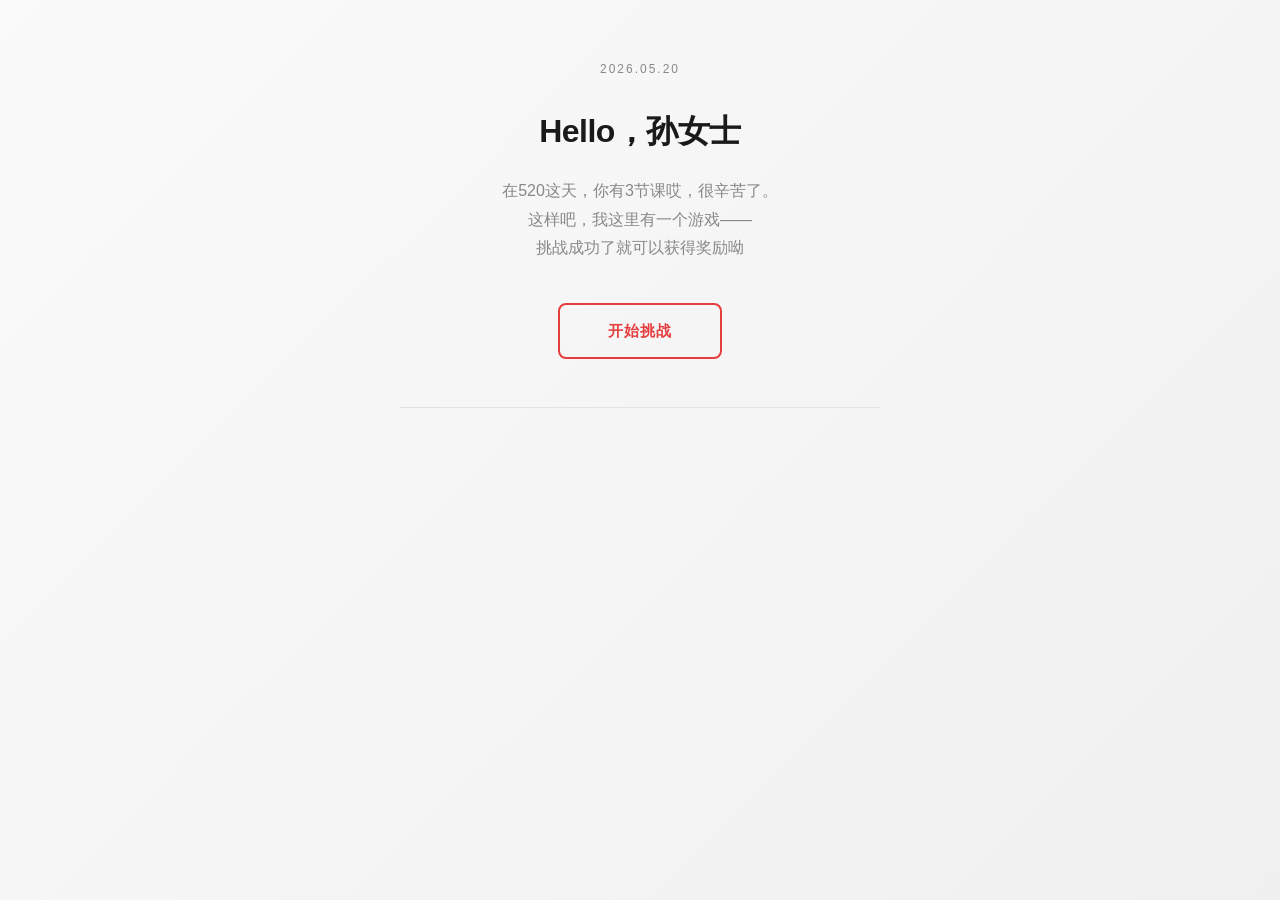
<file: index.html>
<!DOCTYPE html>
<html lang="zh-CN">
<head>
  <meta charset="UTF-8">
  <meta name="viewport" content="width=device-width, initial-scale=1.0">
  <title>致孙女士</title>
  <link rel="stylesheet" href="./520.css">
</head>
<body>
  <div class="container">
    <header class="header">
      <div class="timeNow">2026.05.20</div>
      <h1 class="title">Hello，孙女士</h1>
      <p class="subtitle">在520这天，你有3节课哎，很辛苦了。<br>这样吧，我这里有一个游戏——<br>挑战成功了就可以获得奖励呦</p>
      <div class="button" role="button" tabindex="0" aria-label="开始挑战">
        <span>开始挑战</span>
      </div>
    </header>
    <section class="game" id="gameSection">
      <p class="section-label">猜数字挑战</p>
      <h2 class="section-title">猜一个 0~666 之间的数字</h2>
      <p class="section-desc">提示会在你每次猜测后出现</p>
      <div class="game-input-group">
        <input type="number" class="game-input" id="guessInput" min="0" max="666" placeholder="输入你的猜测">
        <button class="game-submit" id="guessSubmit">猜！</button>
      </div>
      <p class="game-hint" id="gameHint"></p>
      <p class="game-attempts" id="gameAttempts"></p>
    </section>
    <main class="main">
      <p class="section-label">恭喜通关</p>
      <h2 class="section-title">选择你的奖励</h2>
      <p class="section-desc">可多选，再次点击取消</p>
      <div class="select">
        <div class="box box1" data-name="奖励一：奶茶咖啡" role="checkbox" aria-checked="false" tabindex="0" aria-label="奶茶咖啡">
          <img src="./img/1.jpg" alt="奶茶咖啡">
          <div class="box-label">奶茶咖啡</div>
        </div>
        <div class="box box2" data-name="奖励二：精美小礼品" role="checkbox" aria-checked="false" tabindex="0" aria-label="精美小礼品">
          <img src="./img/2.jpg" alt="精美小礼品">
          <div class="box-label">精美小礼品</div>
        </div>
        <div class="box box3" data-name="奖励三：好吃的" role="checkbox" aria-checked="false" tabindex="0" aria-label="好吃的">
          <img src="./img/3.jpg" alt="好吃的">
          <div class="box-label">好吃的</div>
        </div>
        <div class="box box4" data-name="奖励四：盲盒" role="checkbox" aria-checked="false" tabindex="0" aria-label="盲盒">
          <img src="./img/4.jpg" alt="盲盒">
          <div class="box-label">盲盒</div>
        </div>
      </div>
      <form action="https://formspree.io/f/mpqnqyjb" method="POST" style="display: none;">
        <input type="hidden" name="selection" value="">
      </form>
      <div class="modal-overlay" id="confirmModal">
      <div class="modal">
        <p class="modal-title">确认选择</p>
        <p class="modal-desc" id="modalDesc"></p>
        <div class="modal-actions">
          <button class="modal-btn modal-cancel" id="modalCancel">取消</button>
          <button class="modal-btn modal-confirm" id="modalConfirm">确认</button>
        </div>
      </div>
    </div>
    <div class="confirm" role="button" tabindex="0" aria-label="确认选择">
      <span>确认选择</span>
    </div>
  </main>
    <footer class="footer">
      <p class="footer-text">别不好意思选呀，昨天都已经讲好了哈 😄</p>
      <p class="footer-text">如果你有什么想对我说的，just call me <a href="tel:15188399136" class="footer-phone">15188399136</a></p>
    </footer>
  </div>
  <script src="./520.js"></script>
</body>
</html>
</file>
<file: 520.css>
:root {
  --bg: #FAFAFA;
  --card-bg: #FFFFFF;
  --text: #1A1A1A;
  --text-light: #888888;
  --accent: #E53E3E;
  --border: #E2E2E2;
  --shadow: rgba(0, 0, 0, 0.06);
  --shadow-hover: rgba(0, 0, 0, 0.12);
}

* {
  margin: 0;
  padding: 0;
  box-sizing: border-box;
}

html, body {
  background-color: var(--bg);
  font-family: -apple-system, BlinkMacSystemFont, 'Noto Sans SC', 'PingFang SC', 'Microsoft YaHei', sans-serif;
  color: var(--text);
  line-height: 1.6;
  -webkit-font-smoothing: antialiased;
}

body {
  display: flex;
  justify-content: center;
  min-height: 100vh;
  padding: 0 24px;
}

.container {
  width: 100%;
  max-width: 480px;
  padding: 60px 0 80px;
}

header {
  text-align: center;
  padding-bottom: 48px;
  border-bottom: 1px solid var(--border);
  animation: fadeIn 0.6s ease both;
}

header .timeNow {
  font-size: 12px;
  font-weight: 500;
  letter-spacing: 2px;
  text-transform: uppercase;
  color: var(--text-light);
  margin-bottom: 32px;
}

header .title {
  font-size: 32px;
  font-weight: 800;
  letter-spacing: -0.5px;
  line-height: 1.3;
  margin-bottom: 24px;
}

header .subtitle {
  font-size: 16px;
  color: var(--text-light);
  line-height: 1.8;
  margin-bottom: 40px;
}

header .button {
  display: inline-block;
  padding: 14px 48px;
  font-size: 15px;
  font-weight: 600;
  letter-spacing: 1px;
  color: var(--accent);
  background: transparent;
  border: 2px solid var(--accent);
  border-radius: 8px;
  cursor: pointer;
  transition: all 0.25s ease;
  user-select: none;
}

header .button:hover {
  background: var(--accent);
  color: #fff;
}

header .button:active {
  transform: scale(0.97);
}

.game {
  display: none;
  padding-top: 48px;
  padding-bottom: 48px;
  border-bottom: 1px solid var(--border);
  text-align: center;
}

.game.active {
  display: block;
  animation: fadeInUp 0.5s ease forwards;
}

.game .section-label {
  font-size: 12px;
  font-weight: 500;
  letter-spacing: 2px;
  text-transform: uppercase;
  color: var(--text-light);
  margin-bottom: 8px;
}

.game .section-title {
  font-size: 24px;
  font-weight: 800;
  margin-bottom: 8px;
}

.game .section-desc {
  font-size: 16px;
  color: var(--text-light);
  margin-bottom: 32px;
}

.game-input-group {
  display: flex;
  gap: 8px;
  max-width: 320px;
  margin: 0 auto;
}

.game-input {
  flex: 1;
  padding: 14px 16px;
  font-size: 18px;
  font-weight: 600;
  font-family: inherit;
  border: 2px solid var(--border);
  border-radius: 8px;
  outline: none;
  text-align: center;
  color: var(--text);
  background: var(--card-bg);
  transition: border-color 0.2s ease;
}

.game-input:focus {
  border-color: var(--accent);
}

.game-input::placeholder {
  color: #ccc;
  font-weight: 400;
  font-size: 14px;
}

.game-submit {
  padding: 14px 24px;
  font-size: 15px;
  font-weight: 600;
  font-family: inherit;
  color: #fff;
  background: var(--accent);
  border: none;
  border-radius: 8px;
  cursor: pointer;
  transition: all 0.2s ease;
  white-space: nowrap;
}

.game-submit:hover {
  background: #C53030;
}

.game-submit:active {
  transform: scale(0.97);
}

.game-hint {
  margin-top: 20px;
  font-size: 16px;
  font-weight: 600;
  min-height: 26px;
  transition: all 0.3s ease;
}

.game-hint.too-big {
  color: #E53E3E;
}

.game-hint.too-small {
  color: #3182CE;
}

.game-hint.correct {
  color: #38A169;
  font-size: 20px;
}

.game-attempts {
  margin-top: 8px;
  font-size: 13px;
  color: var(--text-light);
  min-height: 20px;
}

.game-success {
  display: none;
  margin-top: 24px;
  padding: 20px;
  background: #F0FFF4;
  border: 1px solid #C6F6D5;
  border-radius: 12px;
  text-align: center;
}

.game-success.active {
  display: block;
  animation: fadeInUp 0.4s ease;
}

.game-success p {
  font-size: 16px;
  color: #276749;
  font-weight: 600;
}

.main {
  display: none;
  padding-top: 48px;
  opacity: 0;
  transform: translateY(20px);
}

.main.visible {
  display: block;
  animation: fadeInUp 0.6s ease forwards;
}

.main .section-label {
  font-size: 12px;
  font-weight: 500;
  letter-spacing: 2px;
  text-transform: uppercase;
  color: var(--text-light);
  margin-bottom: 8px;
}

.main .section-title {
  font-size: 24px;
  font-weight: 800;
  margin-bottom: 8px;
}

.main .section-desc {
  font-size: 16px;
  color: var(--text-light);
  margin-bottom: 32px;
}

.main .select {
  display: grid;
  grid-template-columns: 1fr 1fr;
  gap: 16px;
}

.main .select .box {
  position: relative;
  border-radius: 12px;
  overflow: hidden;
  aspect-ratio: 1 / 1;
  background-color: var(--card-bg);
  cursor: pointer;
  transition: all 0.25s ease;
  box-shadow: 0 2px 8px var(--shadow);
  border: 2px solid transparent;
}

.main .select .box:hover {
  transform: translateY(-4px);
  box-shadow: 0 8px 24px var(--shadow-hover);
}

.main .select .box:active {
  transform: translateY(-2px);
}

.main .select .box.selected {
  border-color: var(--accent);
  box-shadow: 0 8px 24px rgba(229, 62, 62, 0.15);
}

.main .select .box.selected::after {
  content: '✓';
  position: absolute;
  top: 8px;
  right: 8px;
  width: 24px;
  height: 24px;
  background: var(--accent);
  color: #fff;
  border-radius: 50%;
  font-size: 14px;
  font-weight: 700;
  display: flex;
  align-items: center;
  justify-content: center;
  animation: popIn 0.3s ease;
}

.main .select .box img {
  width: 100%;
  height: 100%;
  object-fit: cover;
  display: block;
}

.main .select .box .box-label {
  position: absolute;
  bottom: 0;
  left: 0;
  right: 0;
  padding: 8px;
  background: linear-gradient(transparent, rgba(0, 0, 0, 0.6));
  color: #fff;
  font-size: 13px;
  font-weight: 600;
  text-align: center;
}

.main .confirm {
  display: block;
  width: 100%;
  margin-top: 32px;
  padding: 16px;
  font-size: 15px;
  font-weight: 600;
  letter-spacing: 1px;
  color: #fff;
  background: var(--accent);
  border: none;
  border-radius: 8px;
  cursor: pointer;
  transition: all 0.25s ease;
  user-select: none;
  text-align: center;
}

.main .confirm:hover {
  background: #C53030;
}

.main .confirm:active {
  transform: scale(0.98);
}

.modal-overlay {
  display: none;
  position: fixed;
  top: 0;
  left: 0;
  right: 0;
  bottom: 0;
  background: rgba(0, 0, 0, 0.4);
  z-index: 100;
  justify-content: center;
  align-items: center;
}

.modal-overlay.active {
  display: flex;
  animation: fadeIn 0.2s ease;
}

.modal {
  background: var(--card-bg);
  border-radius: 16px;
  padding: 32px;
  width: 90%;
  max-width: 340px;
  text-align: center;
  animation: fadeInUp 0.3s ease;
}

.modal-title {
  font-size: 18px;
  font-weight: 700;
  margin-bottom: 12px;
}

.modal-desc {
  font-size: 14px;
  color: var(--text-light);
  line-height: 1.6;
  margin-bottom: 24px;
}

.modal-actions {
  display: flex;
  gap: 12px;
}

.modal-btn {
  flex: 1;
  padding: 12px;
  font-size: 15px;
  font-weight: 600;
  border-radius: 8px;
  cursor: pointer;
  transition: all 0.2s ease;
  border: none;
}

.modal-cancel {
  background: var(--bg);
  color: var(--text);
  border: 1px solid var(--border);
}

.modal-cancel:hover {
  background: #EEEEEE;
}

.modal-confirm {
  background: var(--accent);
  color: #fff;
}

.modal-confirm:hover {
  background: #C53030;
}

.footer {
  display: none;
  margin-top: 64px;
  padding-top: 32px;
  border-top: 1px solid var(--border);
  text-align: center;
}

.footer.visible {
  display: block;
  animation: fadeInUp 0.6s ease forwards;
}

.footer-text {
  font-size: 14px;
  color: var(--text-light);
  line-height: 1.8;
}

.footer-phone {
  color: var(--accent);
  text-decoration: none;
  font-weight: 600;
  transition: opacity 0.2s ease;
}

.footer-phone:hover {
  opacity: 0.7;
}

@keyframes fadeIn {
  from { opacity: 0; }
  to { opacity: 1; }
}

@keyframes fadeInUp {
  from {
    opacity: 0;
    transform: translateY(20px);
  }
  to {
    opacity: 1;
    transform: translateY(0);
  }
}

@keyframes popIn {
  0% { transform: scale(0); }
  70% { transform: scale(1.2); }
  100% { transform: scale(1); }
}

@media (max-width: 480px) {
  body {
    padding: 0 16px;
  }

  .container {
    padding: 40px 0 60px;
  }

  header .title {
    font-size: 26px;
  }

  header .subtitle {
    font-size: 15px;
  }

  .main .select {
    gap: 12px;
  }
}

@media (min-width: 768px) {
  body {
    background: linear-gradient(135deg, #FAFAFA 0%, #F0F0F0 100%);
  }
}

@media (prefers-reduced-motion: reduce) {
  *, *::before, *::after {
    animation-duration: 0.01ms !important;
    transition-duration: 0.01ms !important;
  }
}
</file>
